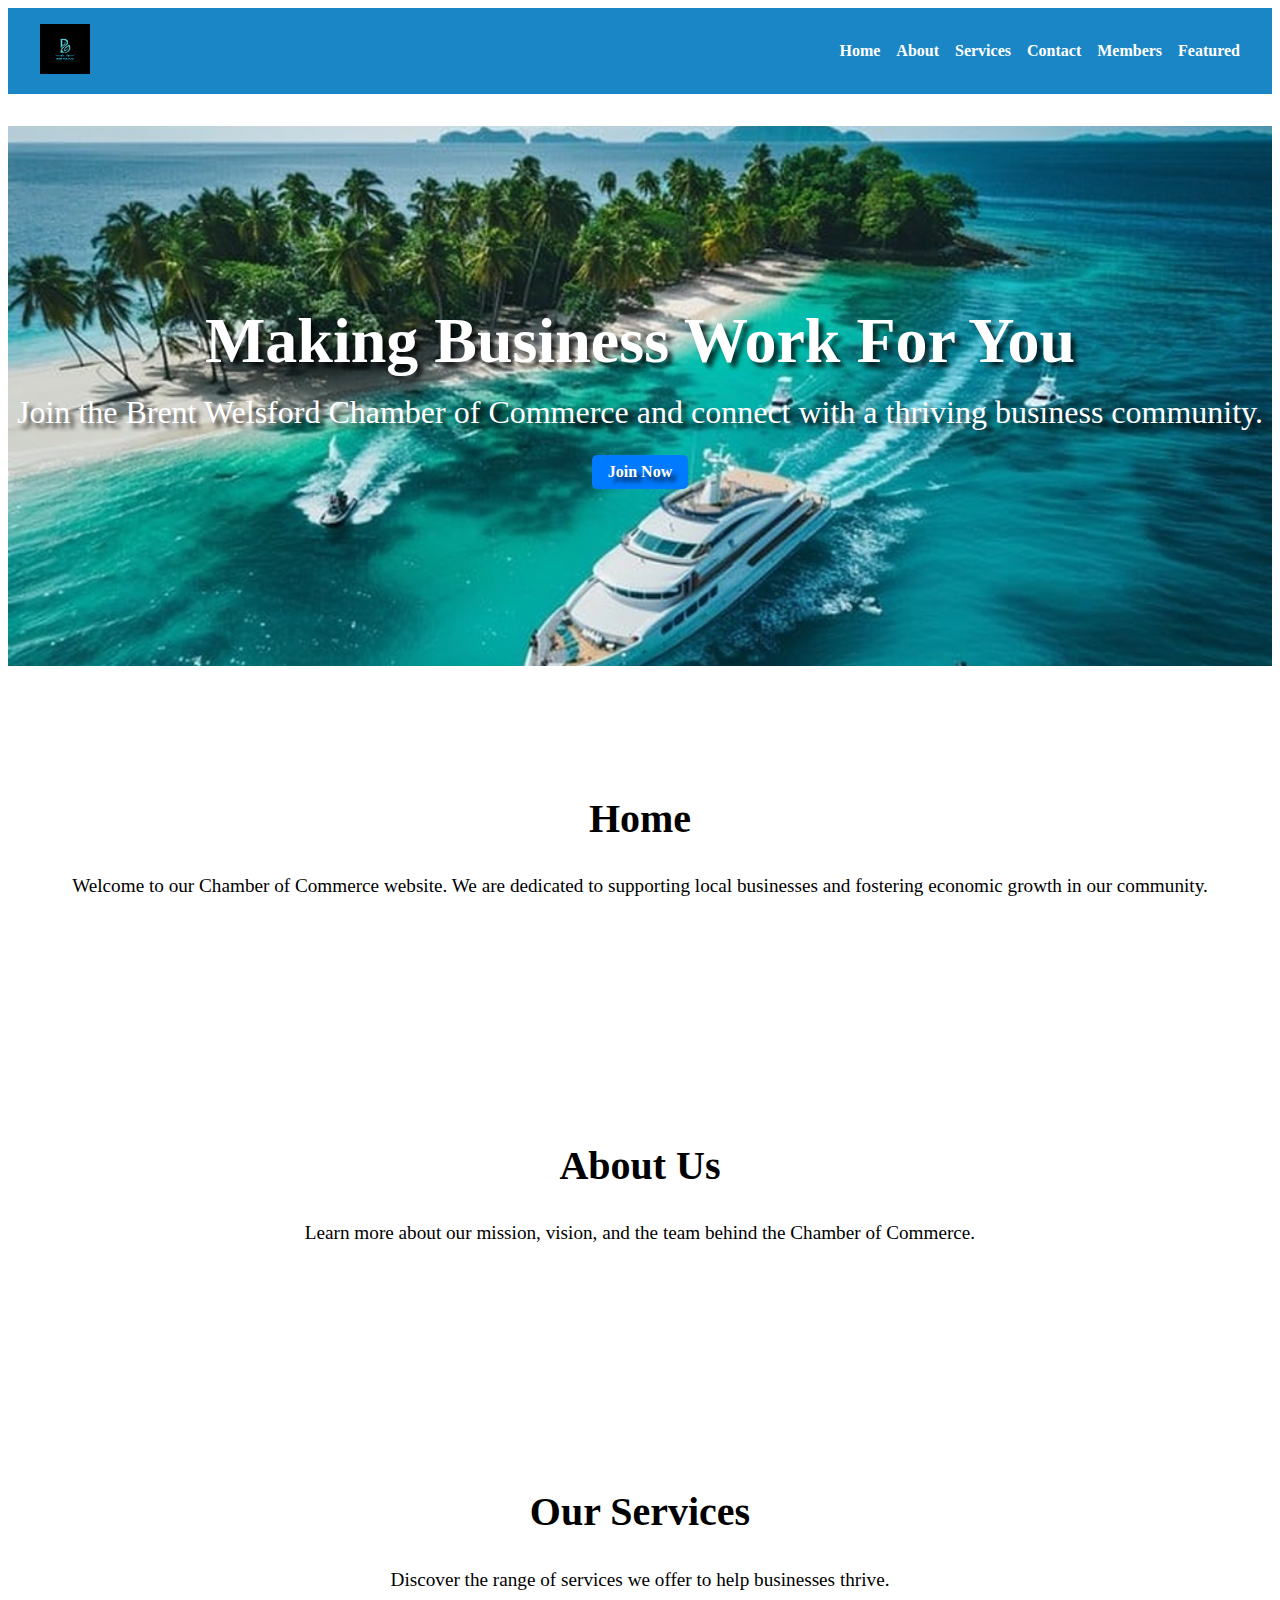
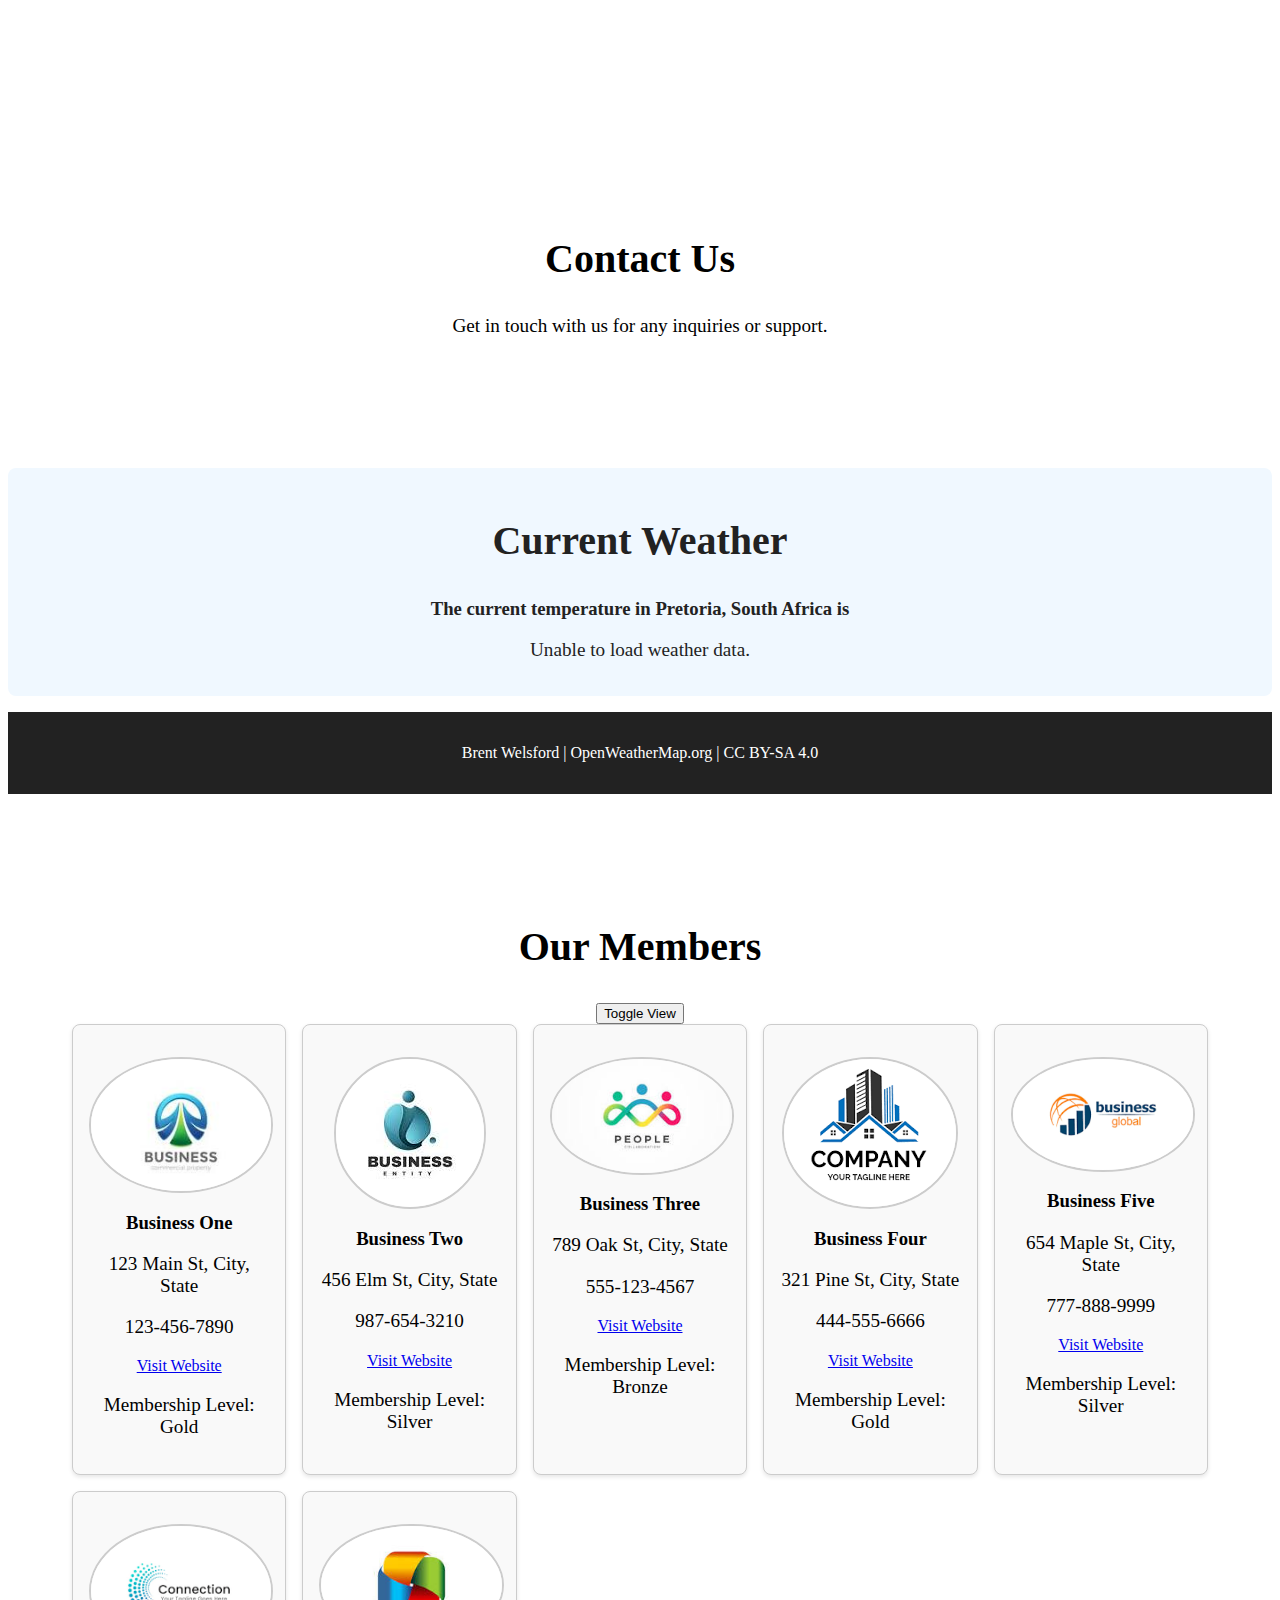
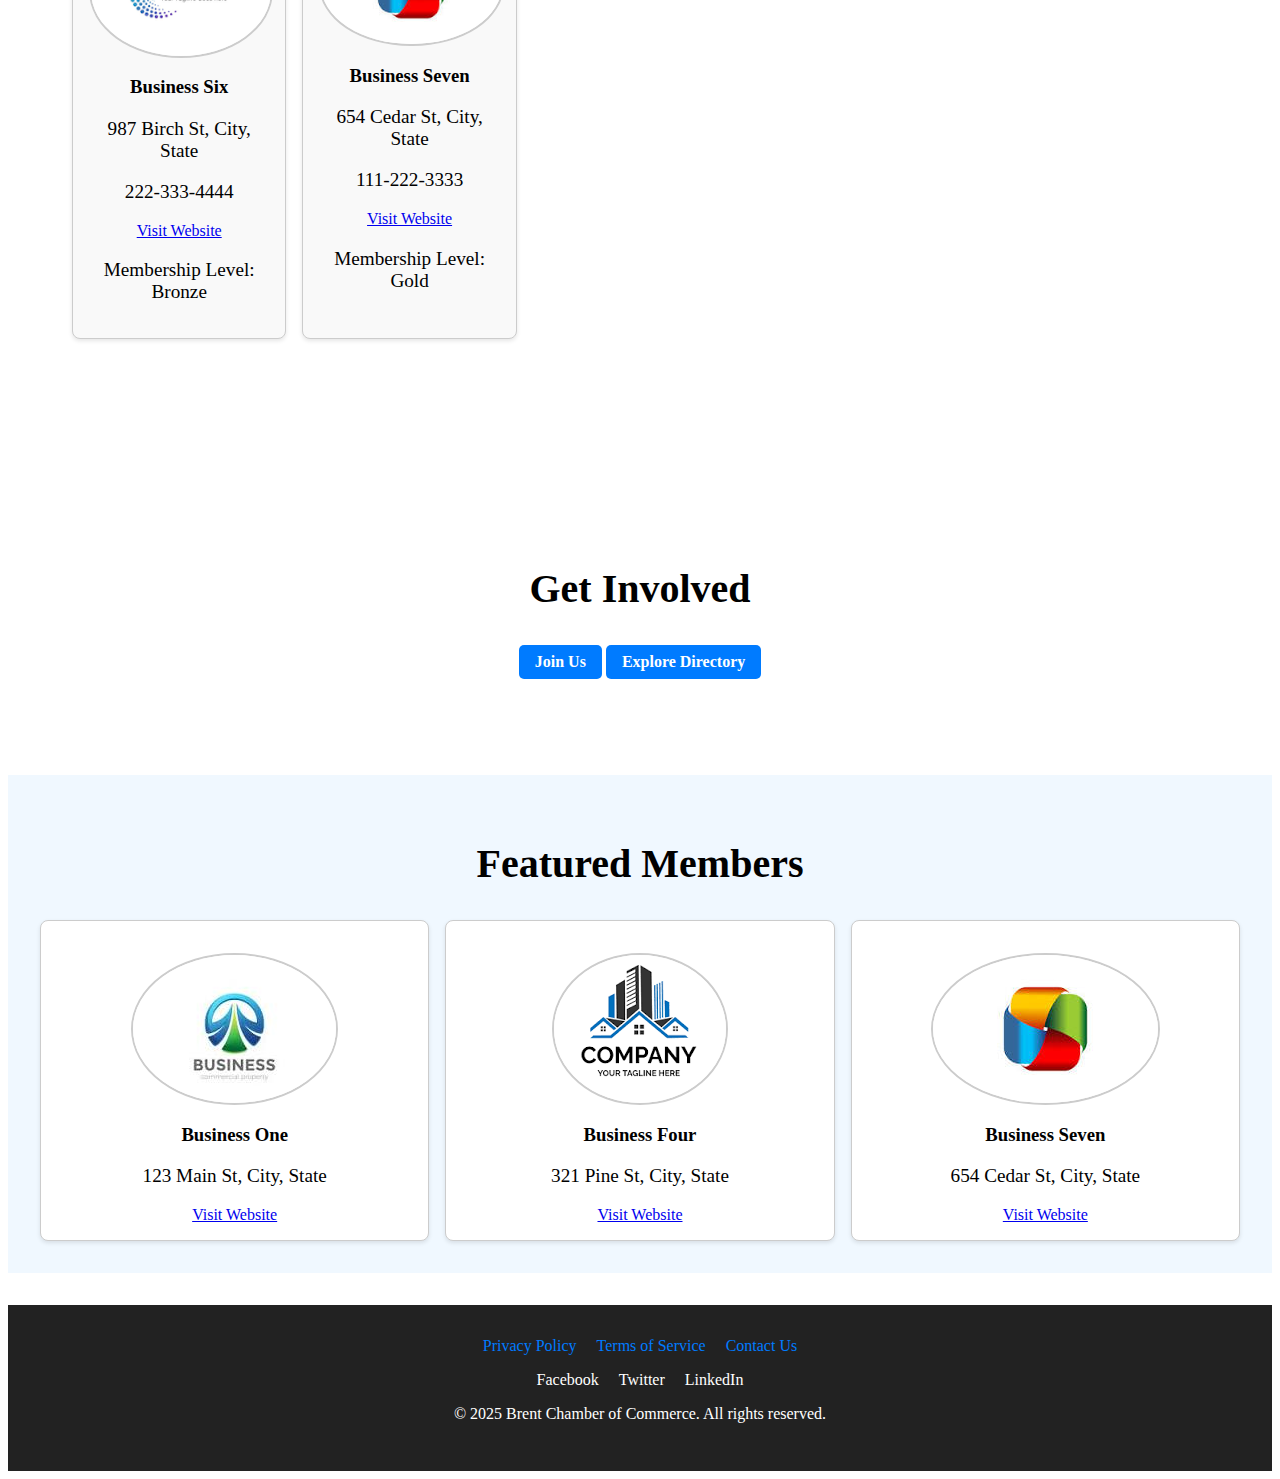
<file: chamber/index.html>
<!DOCTYPE html>
<html lang="en">
<head>
    <meta charset="UTF-8">
    <meta name="viewport" content="width=device-width, initial-scale=1.0">
    <title>Chamber of Commerce Directory</title>
    <meta name="description" content="Explore the Chamber of Commerce directory to discover local businesses and services in your community.">
    <meta name="author" content="Brent Welsford">
    <link rel="apple-touch-icon" sizes="180x180" href="apple-touch-icon.png">
    <link rel="icon" type="image/png" sizes="32x32" href="favicon-32x32.png">
    <link rel="icon" type="image/png" sizes="16x16" href="favicon-16x16.png">
    <link rel="manifest" href="site.webmanifest">
    <meta property="og:title" content="Chamber of Commerce Directory">
    <meta property="og:type" content="website">
    <meta property="og:image" content="images/profile.jpg">
    <meta property="og:url" content="https://brewe05.github.io/wdd231/chamber/index.html">
    <link rel="stylesheet" href="styles.css">
    <script src="scripts/weather.js" defer></script>
    <script src="scripts_chamber.js" defer></script>
</head>
<body>
    <header>
        <div class="logo">
            <img src="images/logo_comm.png" alt="Brent Chamber of Commerce Logo">
        </div>
        <nav aria-label="Main navigation">
            <ul>
                <li><a href="index.html">Home</a></li>
                <li><a href="directory.html">About</a></li>
                <li><a href="#services">Services</a></li>
                <li><a href="#contact">Contact</a></li>
                <li><a href="#members-section">Members</a></li>
                <li><a href="#featured-members">Featured</a></li>
            </ul>
        </nav>
    </header>

    <main>
        <section id="hero">
            <img src="images/hero_com_1000px.jpg" alt="Chamber of Commerce Hero Image" class="hero-image">
            <h2>Making Business Work For You</h2>
            <p>Join the Brent Welsford Chamber of Commerce and connect with a thriving business community.</p>
            <a href="join.html" class="cta-button" onclick="fadeToJoinPage();">Join Now</a>
        </section>

        <section id="home">
            <h2>Home</h2>
            <p>Welcome to our Chamber of Commerce website. We are dedicated to supporting local businesses and fostering economic growth in our community.</p>
        </section>

        <section id="about">
            <h2>About Us</h2>
            <p>Learn more about our mission, vision, and the team behind the Chamber of Commerce.</p>
        </section>

        <section id="services">
            <h2>Our Services</h2>
            <p>Discover the range of services we offer to help businesses thrive.</p>
        </section>

        <section id="contact">
            <h2>Contact Us</h2>
            <p>Get in touch with us for any inquiries or support.</p>
        </section>

        <section id="weather">
            <h2>Current Weather</h2>
            <h3>The current temperature in Pretoria, South Africa is </h3>
            <div id="weather-container">
                <p>The current temperature is <span id="current-temp"></span></p>
            </div>
            <div id="forecast-container" class="forecast">
                <!-- 3-day forecast will be dynamically inserted here -->
            </div>
        </section>
        <footer>
            Brent Welsford | OpenWeatherMap.org | CC BY-SA 4.0
        </footer>

        <section id="members-section" aria-labelledby="members-heading">
            <h2 id="members-heading">Our Members</h2>
            <button id="toggle-view" aria-controls="members">Toggle View</button>
            <div id="members" class="grid-view">
                <!-- Member data will be dynamically inserted here -->
            </div>
        </section>

        <section id="cta">
            <h2>Get Involved</h2>
            <a href="join.html" class="cta-button" onclick="fadeToJoinPage();">Join Us</a>
            <a href="directory.html" class="cta-button">Explore Directory</a>
        </section>

        <section id="featured-members">
            <h2>Featured Members</h2>
            <div id="featured-members-container">
                <!-- Featured members will be dynamically inserted here -->
            </div>
        </section>
    </main>

    <footer>
        <div class="footer-links">
            <a href="#privacy">Privacy Policy</a>
            <a href="#terms">Terms of Service</a>
            <a href="#contact">Contact Us</a>
        </div>
        <div class="social-media">
            <a href="https://facebook.com" target="_blank">Facebook</a>
            <a href="https://twitter.com" target="_blank">Twitter</a>
            <a href="https://linkedin.com" target="_blank">LinkedIn</a>
        </div>
        <p>&copy; 2025 Brent Chamber of Commerce. All rights reserved.</p>
    </footer>

    <script>
        function fadeToJoinPage() {
            document.body.classList.add('fade');
            setTimeout(() => {
                window.location.href = 'join.html';
            }, 1000); // Adjust timeout to match CSS animation duration
        }
    </script>
</body>
</html>
</file>
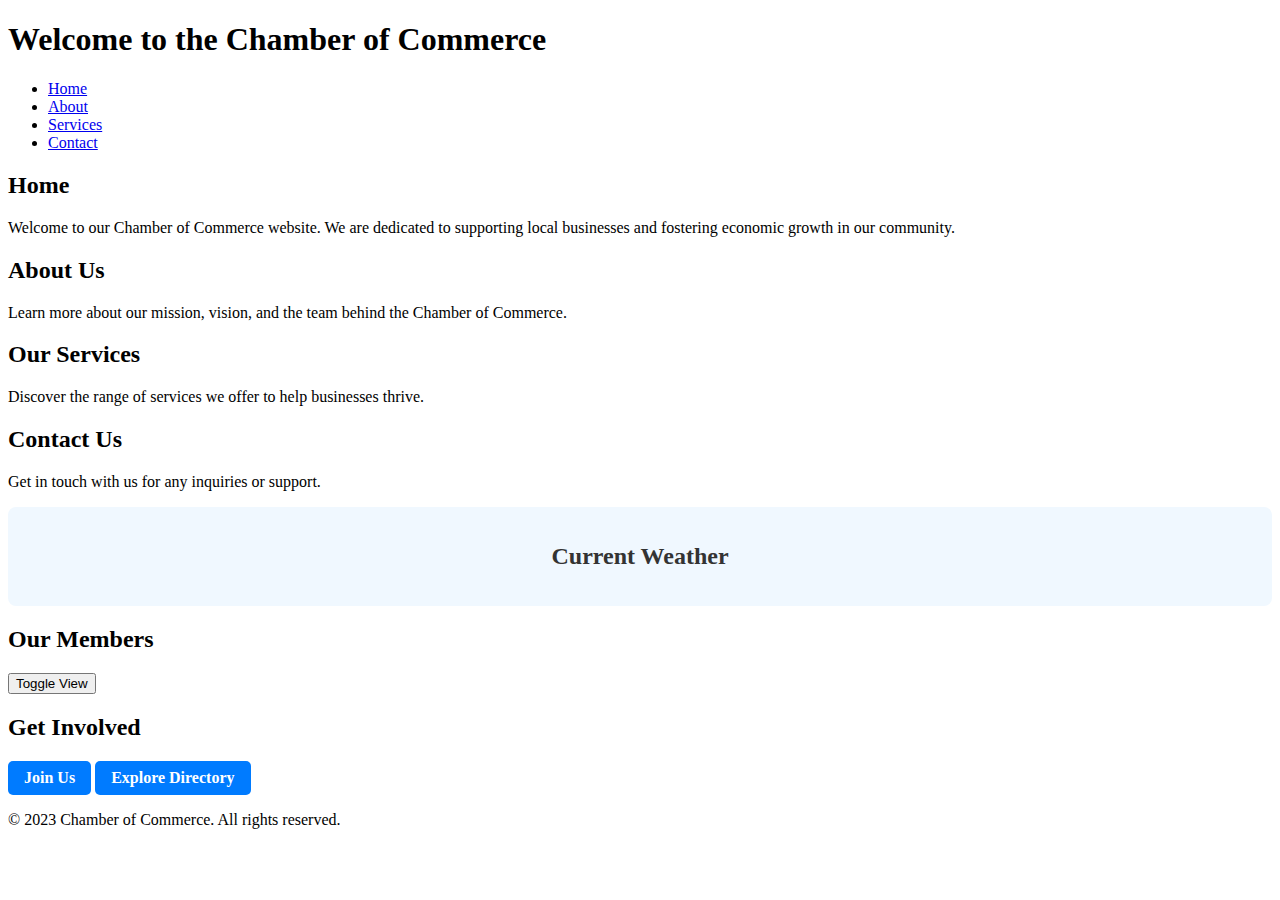
<file: home.html>
<!DOCTYPE html>
<html lang="en">
<head>
    <meta charset="UTF-8">
    <meta name="viewport" content="width=device-width, initial-scale=1.0">
    <title>Chamber of Commerce</title>
    <link rel="stylesheet" href="styles_chamber.css">
</head>
<body>
    <header>
        <h1>Welcome to the Chamber of Commerce</h1>
        <nav aria-label="Main navigation">
            <ul>
                <li><a href="#home">Home</a></li>
                <li><a href="#about">About</a></li>
                <li><a href="#services">Services</a></li>
                <li><a href="#contact">Contact</a></li>
            </ul>
        </nav>
    </header>

    <main>
        <section id="home">
            <h2>Home</h2>
            <p>Welcome to our Chamber of Commerce website. We are dedicated to supporting local businesses and fostering economic growth in our community.</p>
        </section>

        <section id="about">
            <h2>About Us</h2>
            <p>Learn more about our mission, vision, and the team behind the Chamber of Commerce.</p>
        </section>

        <section id="services">
            <h2>Our Services</h2>
            <p>Discover the range of services we offer to help businesses thrive.</p>
        </section>

        <section id="contact">
            <h2>Contact Us</h2>
            <p>Get in touch with us for any inquiries or support.</p>
        </section>

        <section id="weather">
            <h2>Current Weather</h2>
            <!-- Weather data will be dynamically inserted here -->
        </section>

        <section id="members-section" aria-labelledby="members-heading">
            <h2 id="members-heading">Our Members</h2>
            <button id="toggle-view" aria-controls="members">Toggle View</button>
            <div id="members" class="grid-view">
                <!-- Member data will be dynamically inserted here -->
            </div>
        </section>

        <section id="cta">
            <h2>Get Involved</h2>
            <a href="#join" class="cta-button">Join Us</a>
            <a href="#directory" class="cta-button">Explore Directory</a>
        </section>
    </main>

    <footer>
        <p>&copy; 2023 Chamber of Commerce. All rights reserved.</p>
    </footer>
</body>
</html>
</file>
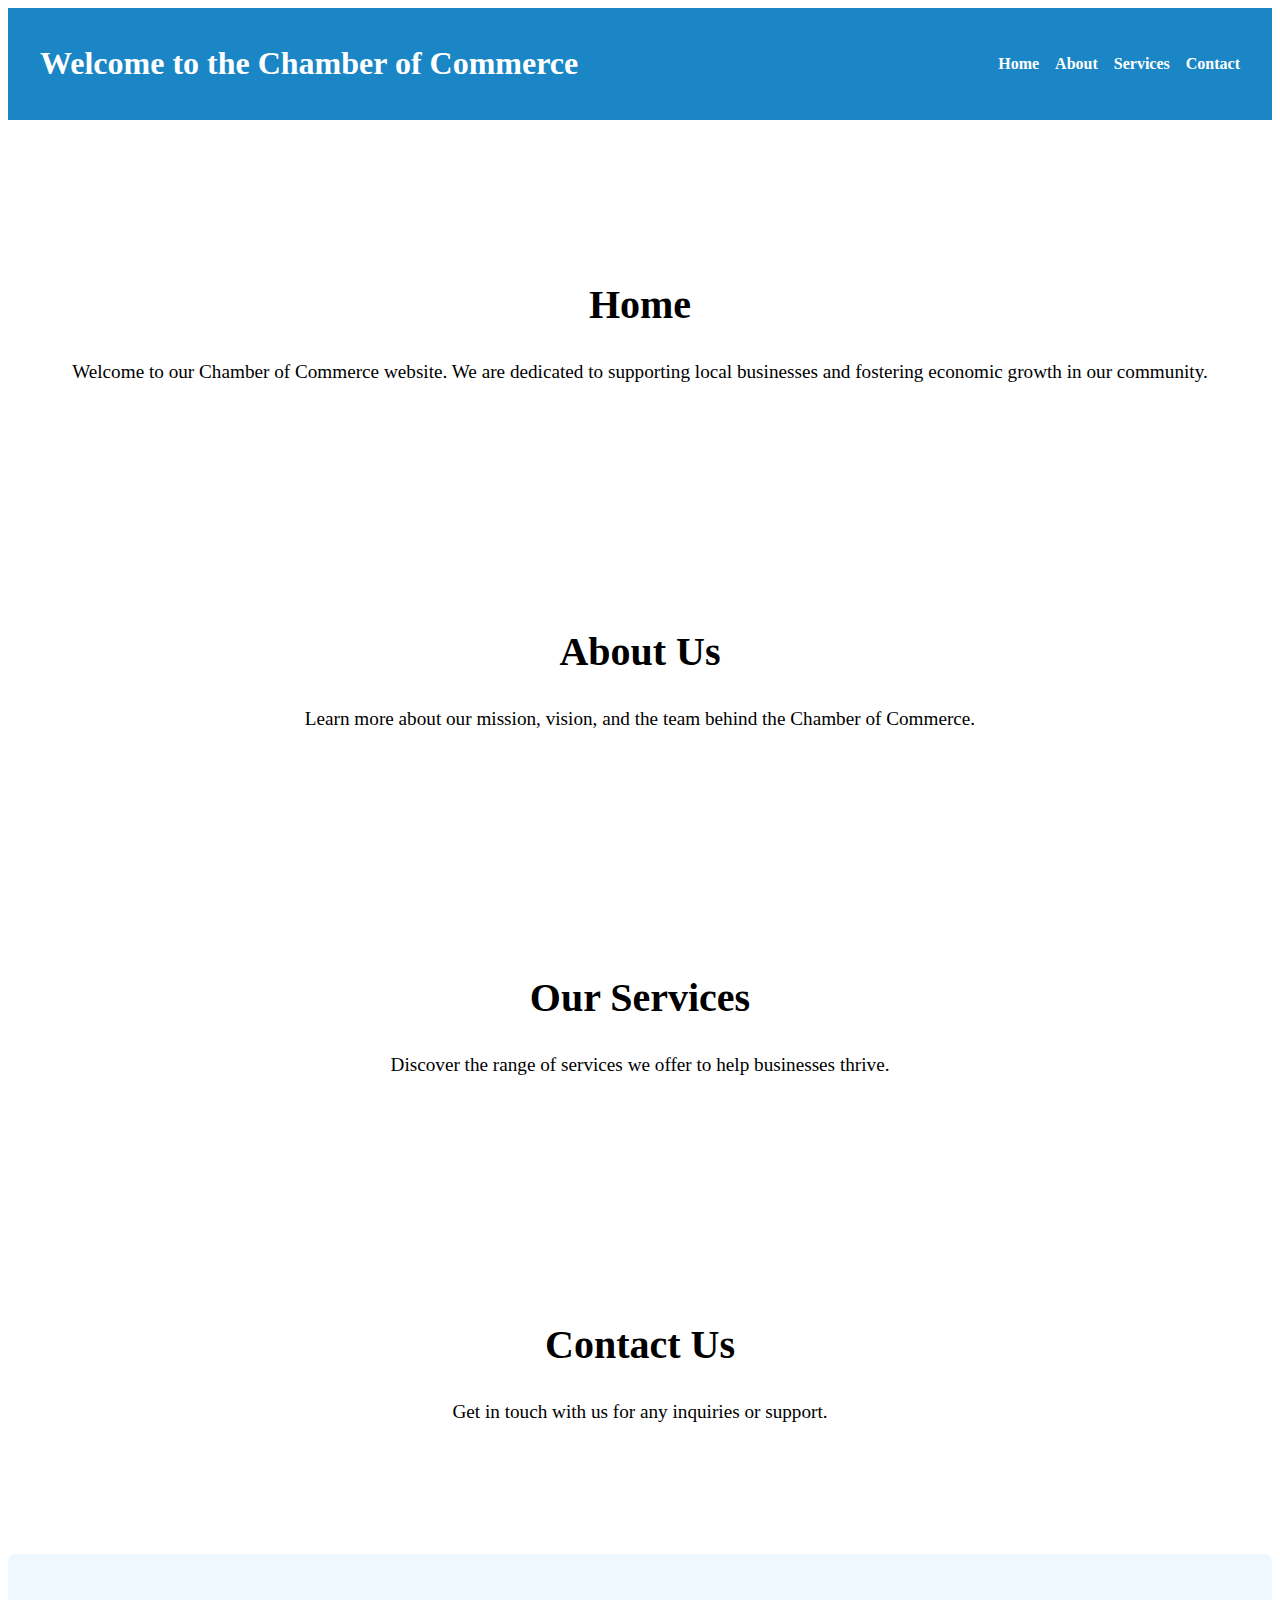
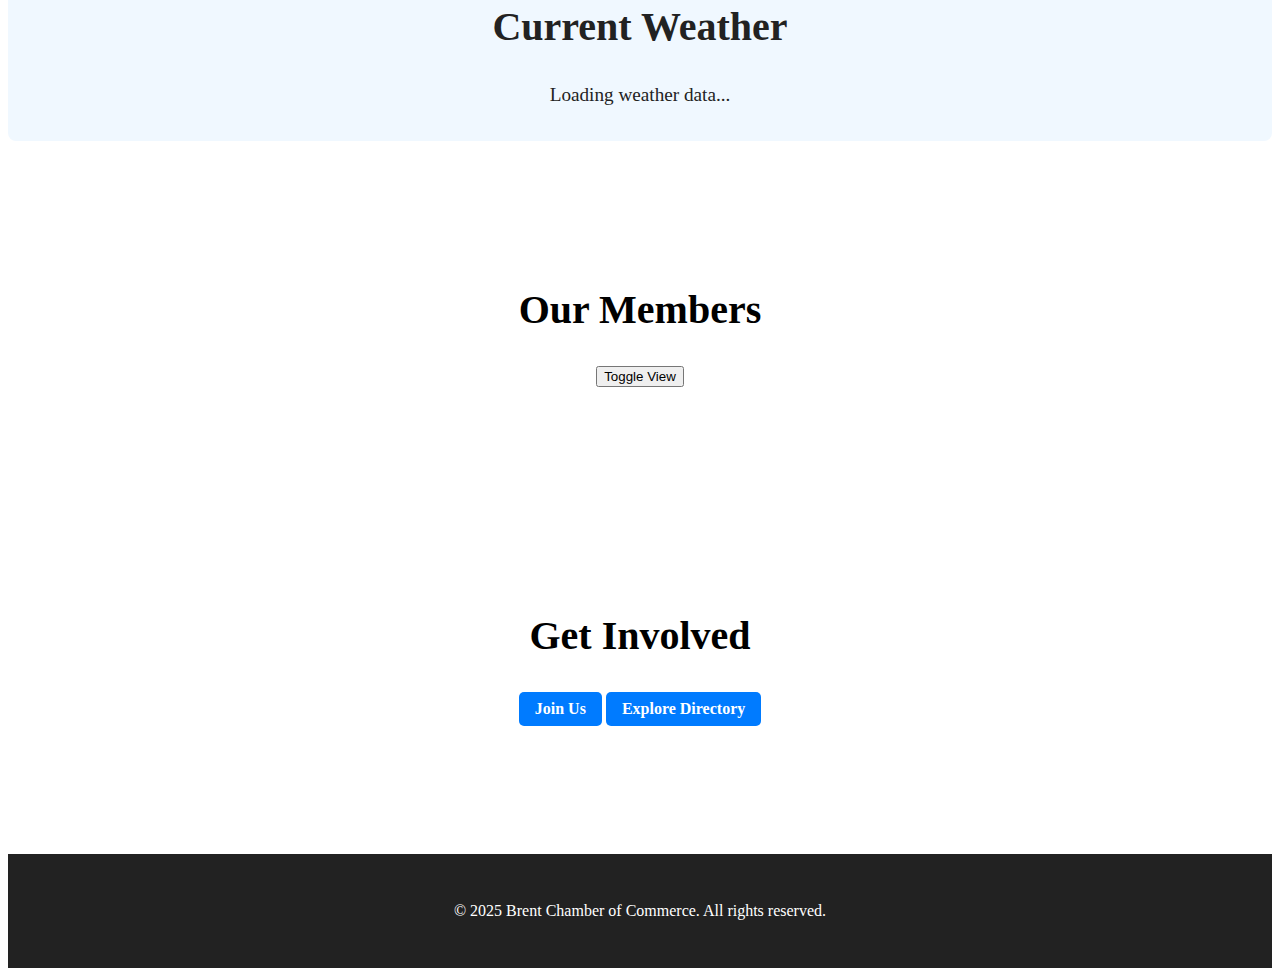
<file: chamber/directory.html>
<!DOCTYPE html>
<html lang="en">
<head>
    <meta charset="UTF-8">
    <meta name="viewport" content="width=device-width, initial-scale=1.0">
    <title>Chamber of Commerce Directory</title>
    <meta name="description" content="Explore the Chamber of Commerce directory to discover local businesses and services in your community.">
    <meta name="author" content="Brent Welsford">
    <link rel="apple-touch-icon" sizes="180x180" href="apple-touch-icon.png">
    <link rel="icon" type="image/png" sizes="32x32" href="favicon-32x32.png">
    <link rel="icon" type="image/png" sizes="16x16" href="favicon-16x16.png">
    <link rel="manifest" href="site.webmanifest">
    <meta property="og:title" content="Chamber of Commerce Directory">
    <meta property="og:type" content="website">
    <meta property="og:image" content="images/profile.jpg">
    <meta property="og:url" content="https://brewe05.github.io/wdd231/">
    <link rel="stylesheet" href="styles.css">
</head>
<body>
    <header>
        <h1>Welcome to the Chamber of Commerce</h1>
        <nav aria-label="Main navigation">
            <ul>
                <li><a href="index.html">Home</a></li>
                <li><a href="directory.html">About</a></li>
                <li><a href="#services">Services</a></li>
                <li><a href="#contact">Contact</a></li>
            </ul>
        </nav>
    </header>

    <main>
        <section id="home">
            <h2>Home</h2>
            <p>Welcome to our Chamber of Commerce website. We are dedicated to supporting local businesses and fostering economic growth in our community.</p>
        </section>

        <section id="about">
            <h2>About Us</h2>
            <p>Learn more about our mission, vision, and the team behind the Chamber of Commerce.</p>
        </section>

        <section id="services">
            <h2>Our Services</h2>
            <p>Discover the range of services we offer to help businesses thrive.</p>
        </section>

        <section id="contact">
            <h2>Contact Us</h2>
            <p>Get in touch with us for any inquiries or support.</p>
        </section>

        <section id="weather">
            <h2>Current Weather</h2>
            <p>Loading weather data...</p> <!-- Fallback message -->
        </section>

        <section id="members-section" aria-labelledby="members-heading">
            <h2 id="members-heading">Our Members</h2>
            <button id="toggle-view" aria-controls="members">Toggle View</button>
            <div id="members" class="grid-view">
                <!-- Member data will be dynamically inserted here -->
            </div>
        </section>

        <section id="cta">
            <h2>Get Involved</h2>
            <a href="join.html" class="cta-button">Join Us</a>
            <a href="directory.html" class="cta-button">Explore Directory</a>
        </section>
    </main>

    <footer>
        <p>&copy; 2025 Brent Chamber of Commerce. All rights reserved.</p>
    </footer>
</body>
</html>
</file>
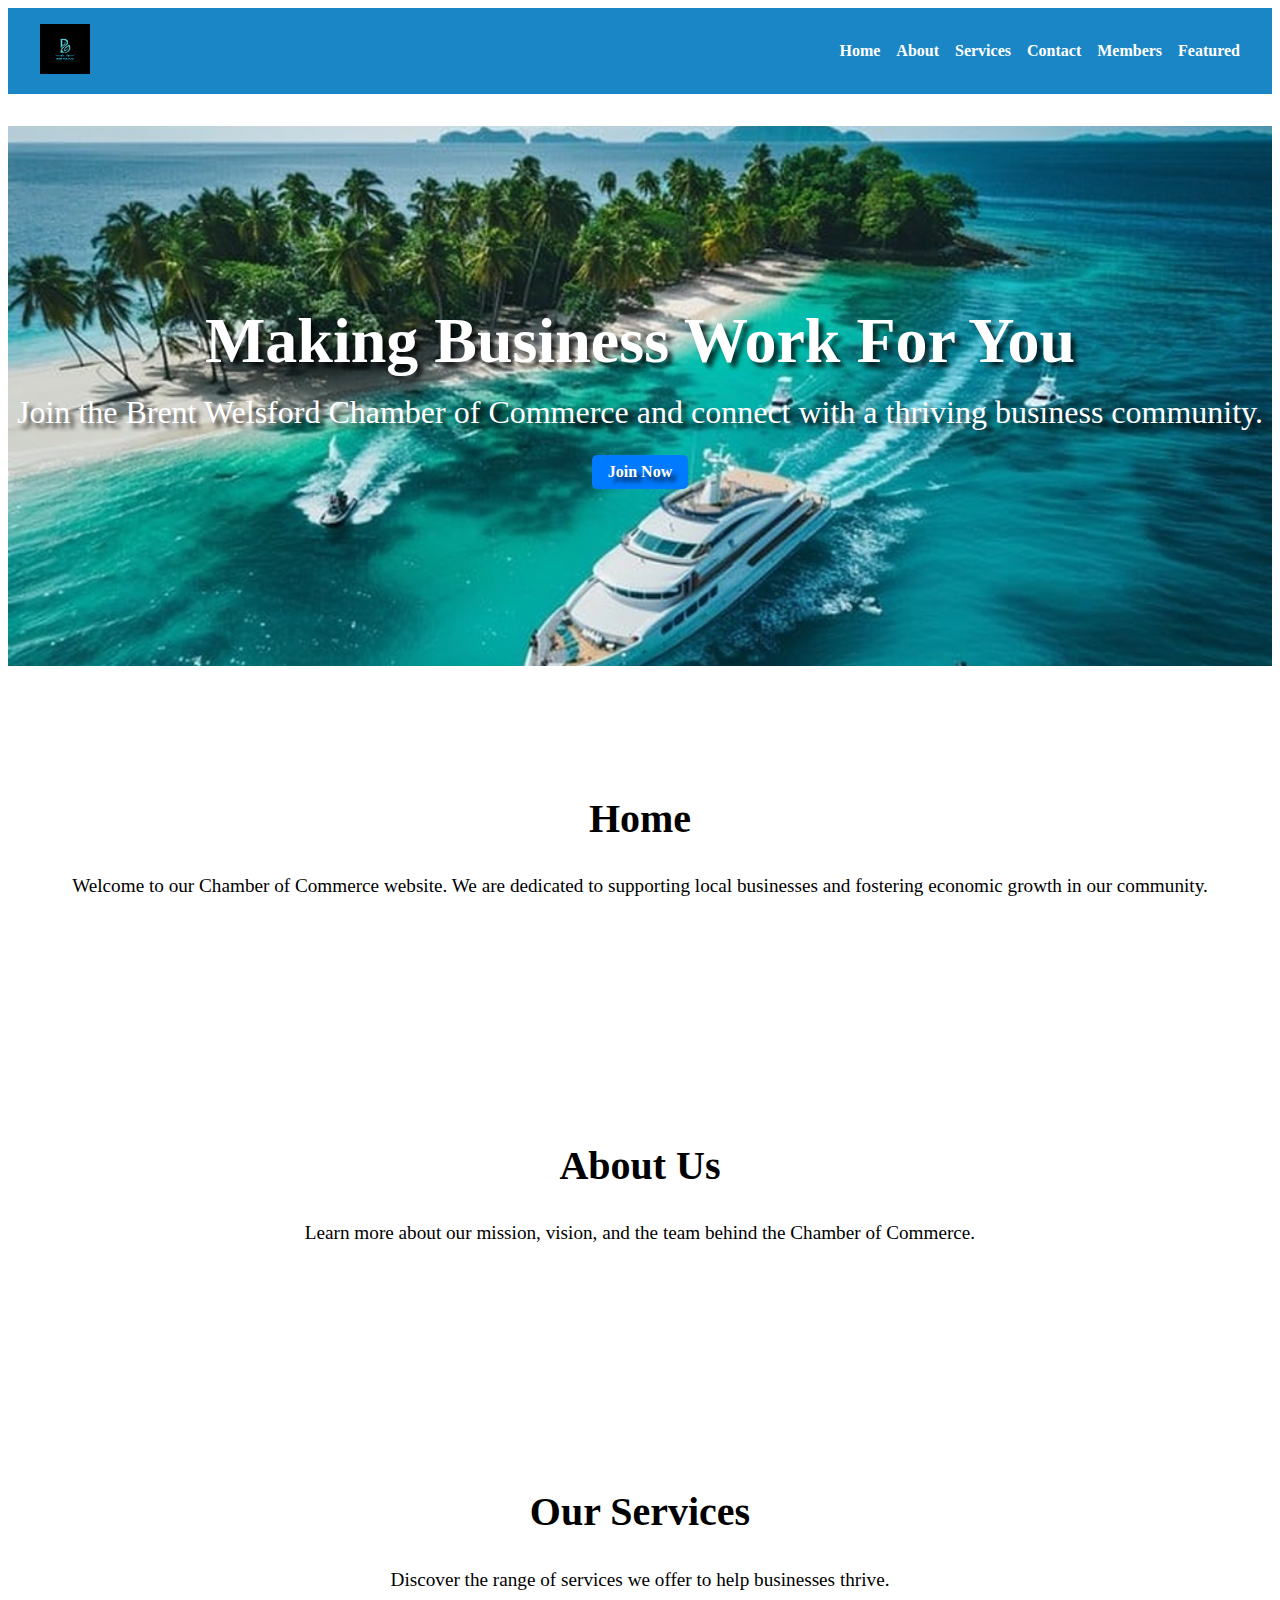
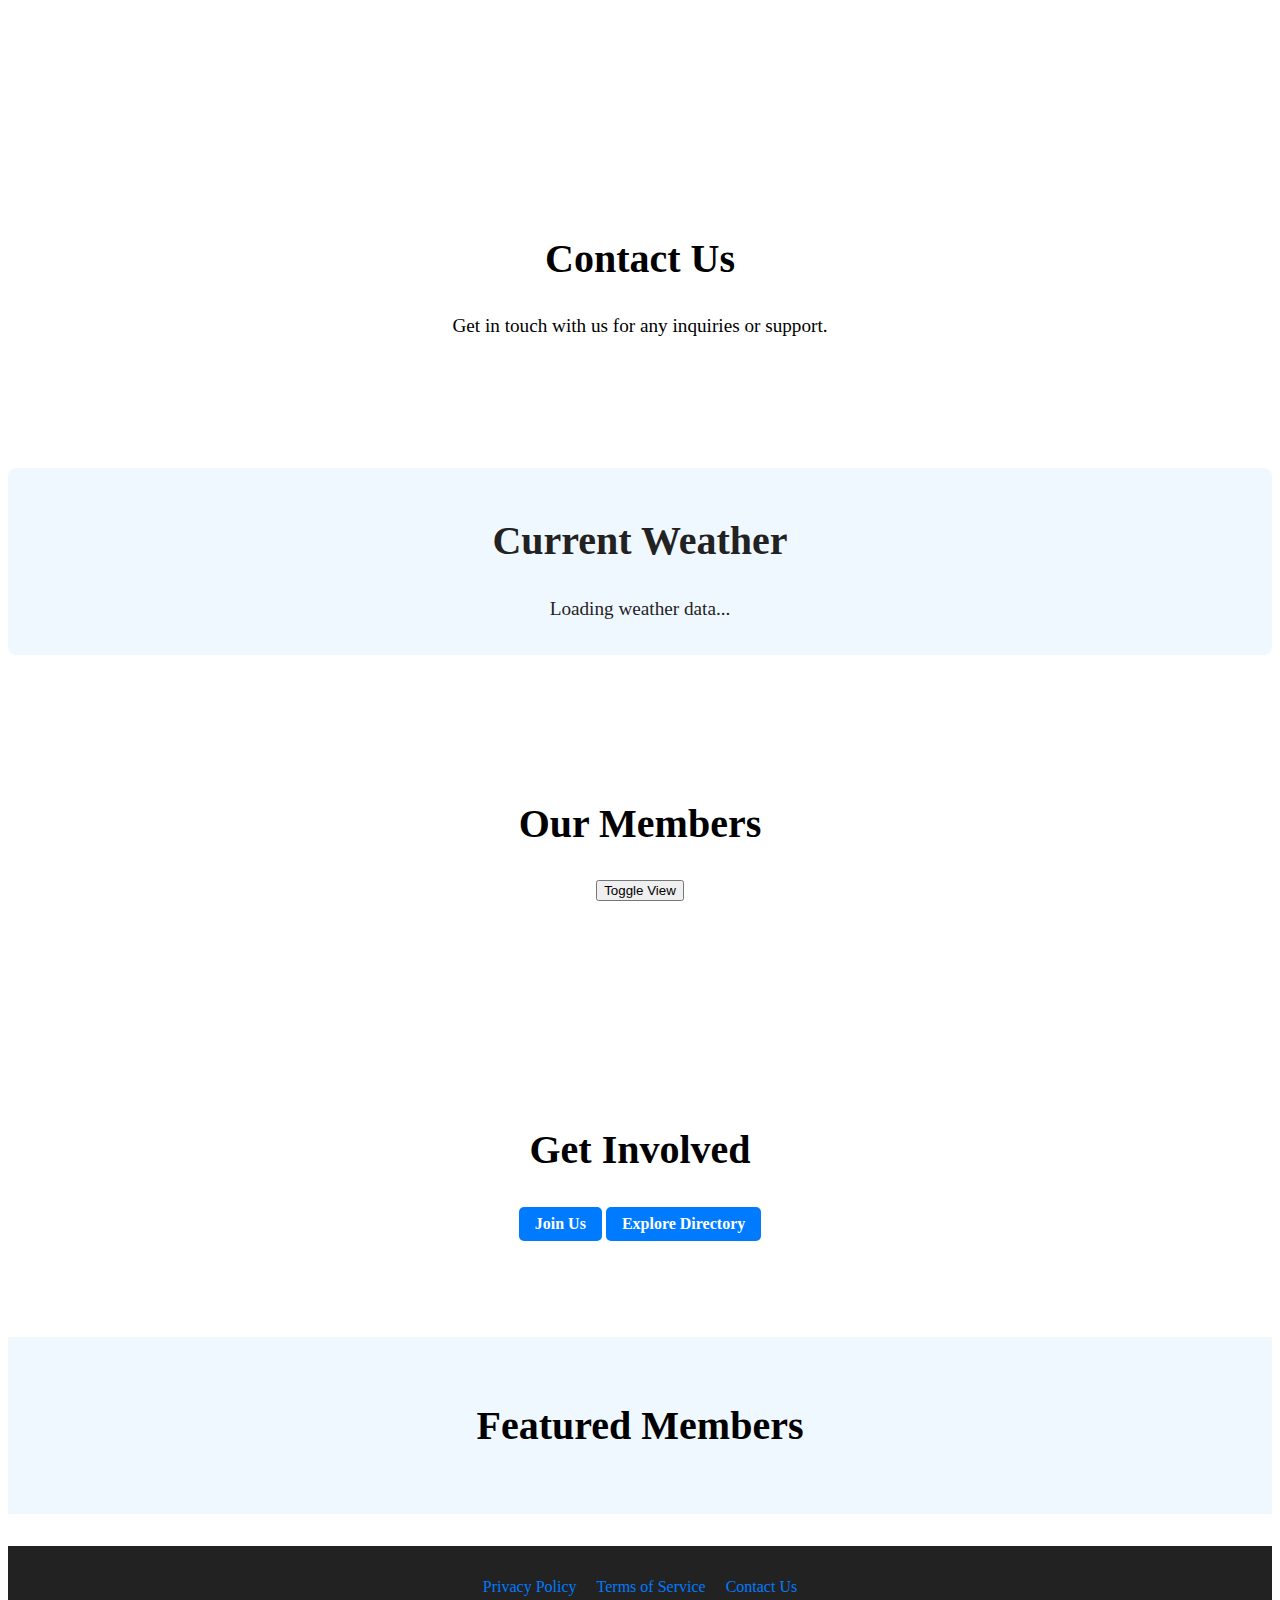
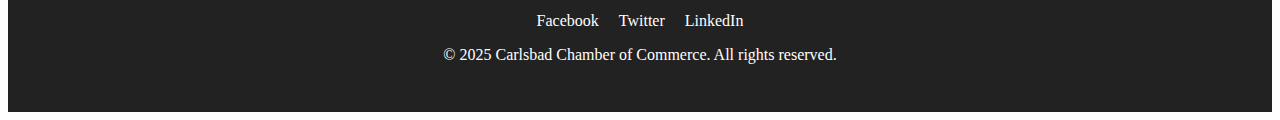
<file: chamber/index_c.html>
<!DOCTYPE html>
<html lang="en">
<head>
    <meta charset="UTF-8">
    <meta name="viewport" content="width=device-width, initial-scale=1.0">
    <title>Chamber of Commerce Directory</title>
    <meta name="description" content="Explore the Chamber of Commerce directory to discover local businesses and services in your community.">
    <meta name="author" content="Brent Welsford">
    <link rel="apple-touch-icon" sizes="180x180" href="apple-touch-icon.png">
    <link rel="icon" type="image/png" sizes="32x32" href="favicon-32x32.png">
    <link rel="icon" type="image/png" sizes="16x16" href="favicon-16x16.png">
    <link rel="manifest" href="site.webmanifest">
    <meta property="og:title" content="Chamber of Commerce Directory">
    <meta property="og:type" content="website">
    <meta property="og:image" content="images/profile.jpg">
    <meta property="og:url" content="https://brewe05.github.io/wdd231/">
    <link rel="stylesheet" href="styles_chamber.css">
</head>
<body>
    <header>
        <div class="logo">
            <img src="images/logo_comm.png" alt="Brent Chamber of Commerce Logo">
        </div>
        <nav aria-label="Main navigation">
            <ul>
                <li><a href="#home">Home</a></li>
                <li><a href="#about">About</a></li>
                <li><a href="#services">Services</a></li>
                <li><a href="#contact">Contact</a></li>
                <li><a href="#members-section">Members</a></li>
                <li><a href="#featured-members">Featured</a></li>
            </ul>
        </nav>
    </header>

    <main>
        <section id="hero">
            <img src="images/hero_com_1000px.jpg" alt="Chamber of Commerce Hero Image" class="hero-image">
            <h2>Making Business Work For You</h2>
            <p>Join the Brent Welsford Chamber of Commerce and connect with a thriving business community.</p>
            <a href="#join" class="cta-button">Join Now</a>
        </section>

        <section id="home">
            <h2>Home</h2>
            <p>Welcome to our Chamber of Commerce website. We are dedicated to supporting local businesses and fostering economic growth in our community.</p>
        </section>

        <section id="about">
            <h2>About Us</h2>
            <p>Learn more about our mission, vision, and the team behind the Chamber of Commerce.</p>
        </section>

        <section id="services">
            <h2>Our Services</h2>
            <p>Discover the range of services we offer to help businesses thrive.</p>
        </section>

        <section id="contact">
            <h2>Contact Us</h2>
            <p>Get in touch with us for any inquiries or support.</p>
        </section>

        <section id="weather">
            <h2>Current Weather</h2>
            <div id="weather-container">
                <p>Loading weather data...</p> <!-- Fallback message -->
            </div>
        </section>

        <section id="members-section" aria-labelledby="members-heading">
            <h2 id="members-heading">Our Members</h2>
            <button id="toggle-view" aria-controls="members">Toggle View</button>
            <div id="members" class="grid-view">
                <!-- Member data will be dynamically inserted here -->
            </div>
        </section>

        <section id="cta">
            <h2>Get Involved</h2>
            <a href="#join" class="cta-button">Join Us</a>
            <a href="#directory" class="cta-button">Explore Directory</a>
        </section>

        <section id="featured-members">
            <h2>Featured Members</h2>
            <div id="featured-members-container">
                <!-- Featured members will be dynamically inserted here -->
            </div>
        </section>
    </main>

    <footer>
        <div class="footer-links">
            <a href="#privacy">Privacy Policy</a>
            <a href="#terms">Terms of Service</a>
            <a href="#contact">Contact Us</a>
        </div>
        <div class="social-media">
            <a href="https://facebook.com" target="_blank">Facebook</a>
            <a href="https://twitter.com" target="_blank">Twitter</a>
            <a href="https://linkedin.com" target="_blank">LinkedIn</a>
        </div>
        <p>&copy; 2025 Carlsbad Chamber of Commerce. All rights reserved.</p>
    </footer>
</body>
</html>
</file>
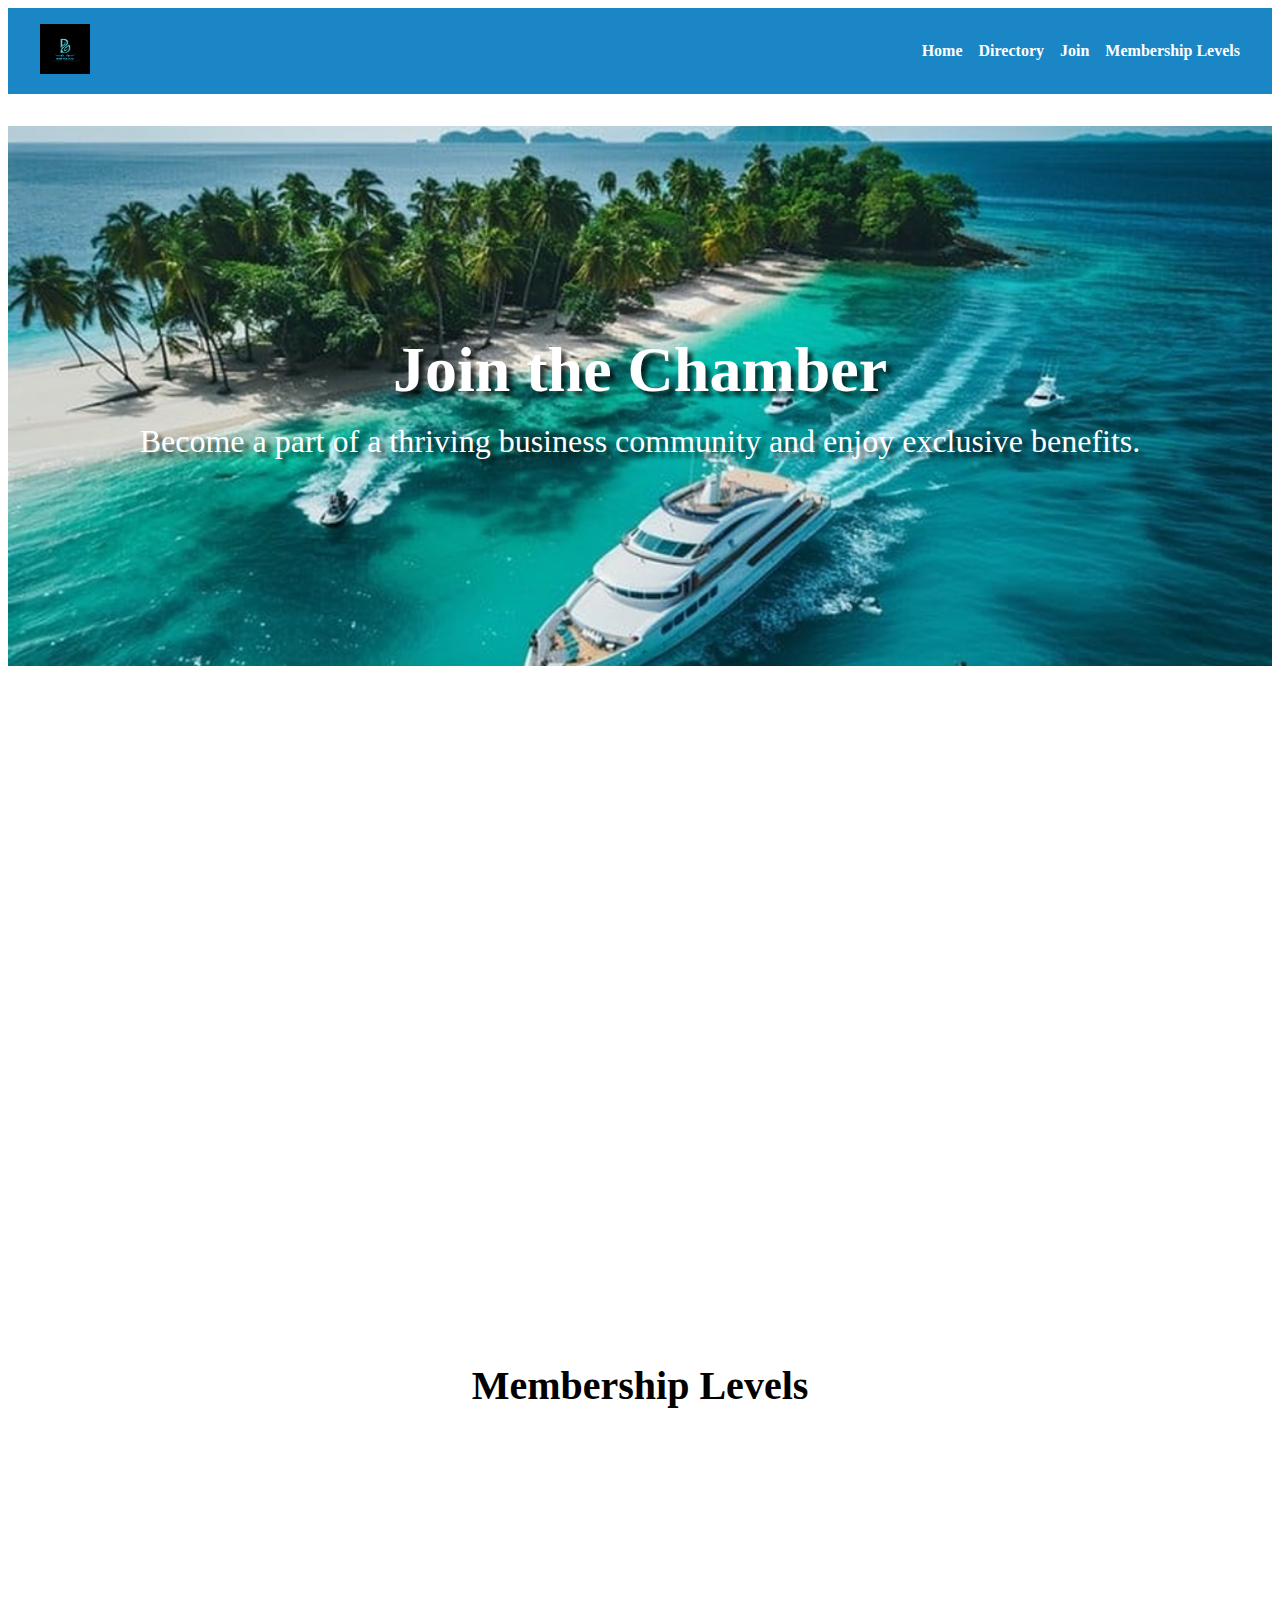
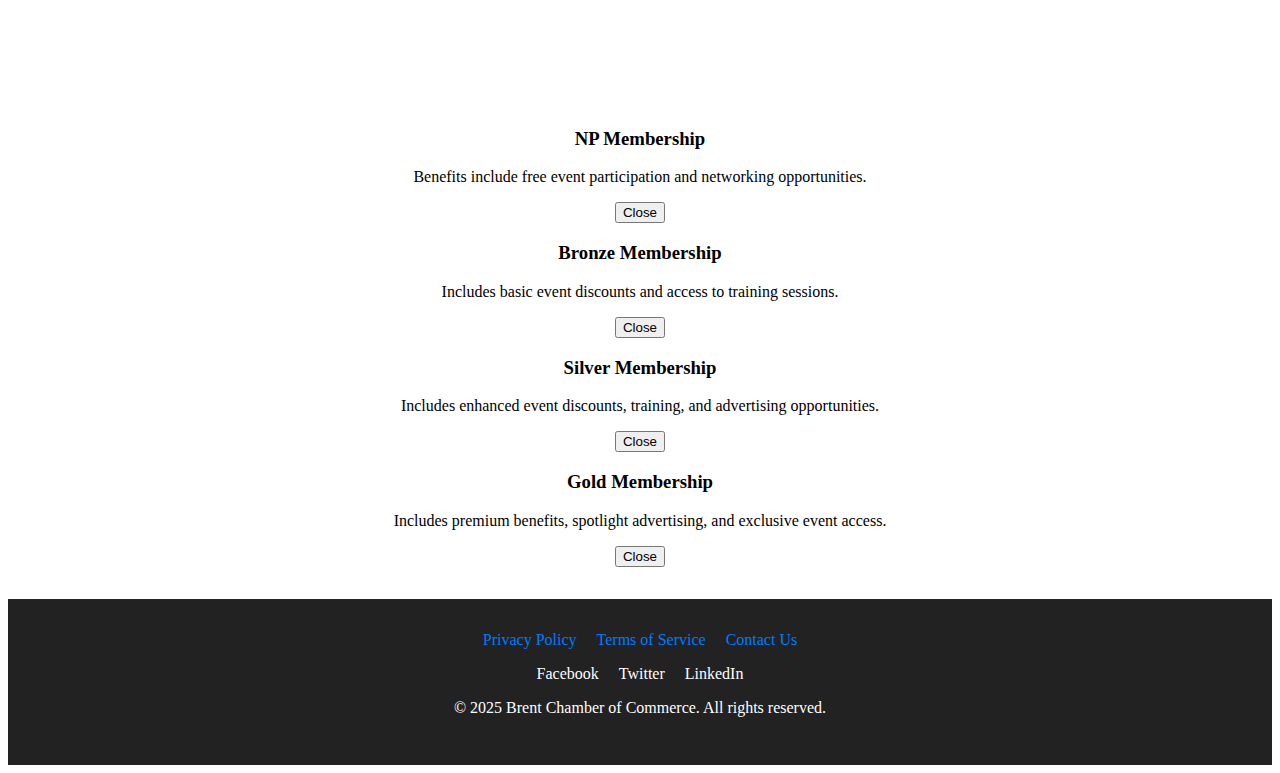
<file: chamber/join.html>
<!DOCTYPE html>
<html lang="en">
<head>
    <meta charset="UTF-8">
    <meta name="viewport" content="width=device-width, initial-scale=1.0">
    <title>Join the Chamber</title>
    <meta name="description" content="Join the Chamber of Commerce and connect with a thriving business community.">
    <meta name="author" content="Brent Welsford">
    <link rel="apple-touch-icon" sizes="180x180" href="apple-touch-icon.png">
    <link rel="icon" href="favicon-32x32.png" type="image/png" sizes="32x32">
    <link rel="icon" href="favicon-32x32.png" type="image/png" sizes="16x16">
    <link rel="manifest" href="site.webmanifest">
    <meta property="og:title" content="Join the Chamber">
    <meta property="og:type" content="website">
    <meta property="og:image" content="images/profile.jpg">
    <meta property="og:url" content="https://brewe05.github.io/wdd231/chamber/join.html">
    <link rel="stylesheet" href="styles.css">
    <script src="scripts/join.js" defer></script>
</head>
<body>
    <header>
        <div class="logo">
            <img src="images/logo_comm.png" alt="Brent Chamber of Commerce Logo">
        </div>
        <nav aria-label="Main navigation">
            <ul>
                <li><a href="index.html">Home</a></li>
                <li><a href="directory.html">Directory</a></li>
                <li><a href="join.html">Join</a></li>
                <li><a href="#membership-cards">Membership Levels</a></li>
            </ul>
        </nav>
    </header>

    <main>
        <section id="hero">
            <img src="images/hero_com_1000px.jpg" alt="Chamber of Commerce Hero Image" class="hero-image">
            <h2>Join the Chamber</h2>
            <p>Become a part of a thriving business community and enjoy exclusive benefits.</p>
        </section>

        <section id="join-form">
            <h2>Join the Chamber</h2>
            <p>Fill out the form below to become a member of the Chamber of Commerce.</p>
            <form method="get" action="thankyou.html">
                <div class="form-group">
                    <label for="first-name">First Name:</label>
                    <input type="text" id="first-name" name="first-name" title="Enter your first name" autocomplete="given-name" required>
                </div>
                <div class="form-group">
                    <label for="last-name">Last Name:</label>
                    <input type="text" id="last-name" name="last-name" title="Enter your last name" autocomplete="family-name" required>
                </div>
                <div class="form-group">
                    <label for="organization-title">Organizational Title:</label>
                    <input type="text" id="organization-title" name="organization-title" title="Enter your organizational title" autocomplete="organization-title" pattern="[A-Za-z\s\-]{7,}" required>
                </div>
                <div class="form-group">
                    <label for="email">Email Address:</label>
                    <input type="email" id="email" name="email" title="Enter your email address" autocomplete="email" placeholder="example@domain.com" required>
                </div>
                <div class="form-group">
                    <label for="mobile-phone">Mobile Phone:</label>
                    <input type="tel" id="mobile-phone" name="mobile-phone" title="Enter your mobile phone number" autocomplete="tel" required>
                </div>
                <div class="form-group">
                    <label for="organization">Business/Organization Name:</label>
                    <input type="text" id="organization" name="organization" title="Enter your business or organization name" autocomplete="organization" required>
                </div>
                <div class="form-group">
                    <label for="membership-level">Membership Level:</label>
                    <select id="membership-level" name="membership-level" title="Select a membership level" required>
                        <option value="NP">NP Membership (Non-Profit)</option>
                        <option value="Bronze">Bronze Membership</option>
                        <option value="Silver">Silver Membership</option>
                        <option value="Gold">Gold Membership</option>
                    </select>
                </div>
                <div class="form-group">
                    <label for="business-description">Business Description:</label>
                    <textarea id="business-description" name="business-description" title="Describe your business or organization"></textarea>
                </div>
                <input type="hidden" name="timestamp" id="timestamp">
                <button type="submit" class="cta-button">Submit</button>
            </form>
        </section>

        <section id="membership-cards">
            <h2>Membership Levels</h2>
            <div class="card-container">
                <div class="card" id="np-card">
                    <h3>NP Membership</h3>
                    <p>No fee for non-profit organizations.</p>
                    <a href="#np-modal" class="modal-link">Learn More</a>
                </div>
                <div class="card" id="bronze-card">
                    <h3>Bronze Membership</h3>
                    <p>Basic membership benefits.</p>
                    <a href="#bronze-modal" class="modal-link">Learn More</a>
                </div>
                <div class="card" id="silver-card">
                    <h3>Silver Membership</h3>
                    <p>Enhanced benefits and discounts.</p>
                    <a href="#silver-modal" class="modal-link">Learn More</a>
                </div>
                <div class="card" id="gold-card">
                    <h3>Gold Membership</h3>
                    <p>Premium benefits and advertising opportunities.</p>
                    <a href="#gold-modal" class="modal-link">Learn More</a>
                </div>
            </div>
        </section>

        <!-- Modals for Membership Levels -->
        <div id="np-modal" class="modal">
            <div class="modal-content">
                <h3>NP Membership</h3>
                <p>Benefits include free event participation and networking opportunities.</p>
                <button class="close-modal">Close</button>
            </div>
        </div>
        <div id="bronze-modal" class="modal">
            <div class="modal-content">
                <h3>Bronze Membership</h3>
                <p>Includes basic event discounts and access to training sessions.</p>
                <button class="close-modal">Close</button>
            </div>
        </div>
        <div id="silver-modal" class="modal">
            <div class="modal-content">
                <h3>Silver Membership</h3>
                <p>Includes enhanced event discounts, training, and advertising opportunities.</p>
                <button class="close-modal">Close</button>
            </div>
        </div>
        <div id="gold-modal" class="modal">
            <div class="modal-content">
                <h3>Gold Membership</h3>
                <p>Includes premium benefits, spotlight advertising, and exclusive event access.</p>
                <button class="close-modal">Close</button>
            </div>
        </div>
    </main>

    <footer>
        <div class="footer-links">
            <a href="#privacy">Privacy Policy</a>
            <a href="#terms">Terms of Service</a>
            <a href="#contact">Contact Us</a>
        </div>
        <div class="social-media">
            <a href="https://facebook.com" target="_blank">Facebook</a>
            <a href="https://twitter.com" target="_blank">Twitter</a>
            <a href="https://linkedin.com" target="_blank">LinkedIn</a>
        </div>
        <p>&copy; 2025 Brent Chamber of Commerce. All rights reserved.</p>
    </footer>
</body>
</html>
</file>
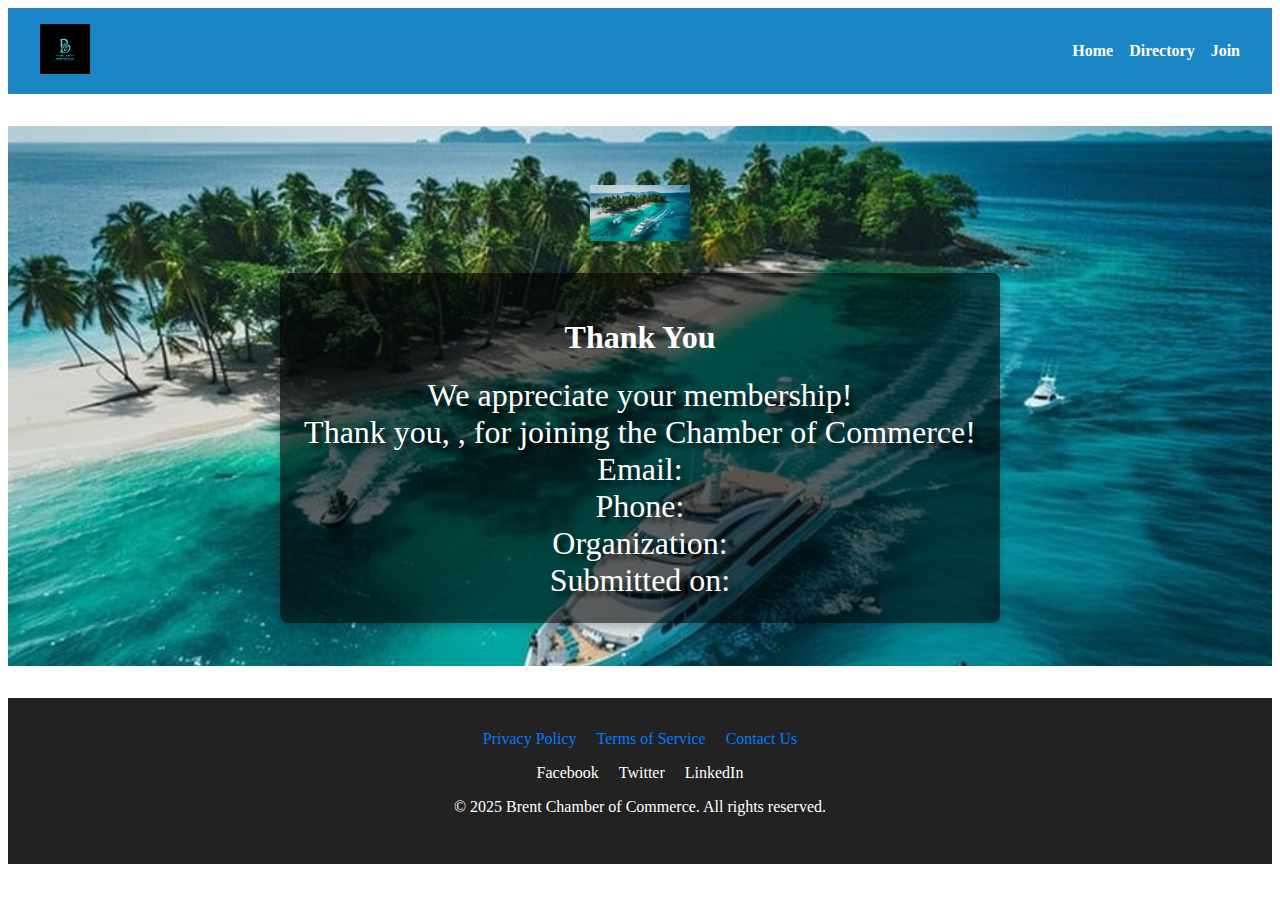
<file: chamber/thankyou.html>
<!DOCTYPE html>
<html lang="en">
<head>
    <meta charset="UTF-8">
    <meta name="viewport" content="width=device-width, initial-scale=1.0">
    <title>Thank You</title>
    <meta name="description" content="Thank you for joining the Chamber of Commerce.">
    <meta name="author" content="Brent Welsford">
    <link rel="apple-touch-icon" sizes="180x180" href="apple-touch-icon.png">
    <link rel="icon" href="favicon-32x32.png" type="image/png" sizes="32x32">
    <link rel="icon" href="favicon-16x16.png" type="image/png" sizes="16x16">
    <link rel="manifest" href="site.webmanifest">
    <meta property="og:title" content="Thank You">
    <meta property="og:type" content="website">
    <meta property="og:image" content="images/profile.jpg">
    <meta property="og:url" content="https://brewe05.github.io/wdd231/chamber/thankyou.html">
    <link rel="stylesheet" href="styles.css">
</head>
<body>
    <header>
        <div class="logo">
            <img src="images/logo_comm.png" alt="Brent Chamber of Commerce Logo">
        </div>
        <nav aria-label="Main navigation">
            <ul>
                <li><a href="index.html">Home</a></li>
                <li><a href="directory.html">Directory</a></li>
                <li><a href="join.html">Join</a></li>
            </ul>
        </nav>
    </header>

    <main>
        <section id="hero">
            <img src="images/hero_com_1000px.jpg" alt="Thank You Hero Image">
            <div class="hero-text">
                <h1>Thank You</h1>
                <p>We appreciate your membership!</p>
                <p>
                    Thank you, <span id="first-name"></span> <span id="last-name"></span>, for joining the Chamber of Commerce!
                </p>
                <p>
                    Email: <span id="email"></span><br>
                    Phone: <span id="phone"></span><br>
                    Organization: <span id="organization"></span><br>
                    Submitted on: <span id="timestamp"></span>
                </p>
            </div>
        </section>
    </main>

    <footer>
        <div class="footer-links">
            <a href="#privacy">Privacy Policy</a>
            <a href="#terms">Terms of Service</a>
            <a href="#contact">Contact Us</a>
        </div>
        <div class="social-media">
            <a href="https://facebook.com" target="_blank">Facebook</a>
            <a href="https://twitter.com" target="_blank">Twitter</a>
            <a href="https://linkedin.com" target="_blank">LinkedIn</a>
        </div>
        <p>&copy; 2025 Brent Chamber of Commerce. All rights reserved.</p>
    </footer>
    <script src="scripts/join.js" defer></script>
</body>
</html>
</file>
<file: chamber/styles.css>
/* Weather widget */
#weather {
    background-color: #f0f8ff;
    padding: 1rem;
    border-radius: 8px;
    text-align: center;
    margin: 1rem 0;
    color: #222; /* Improved text contrast */
}

#weather img {
    max-width: 100px;
    margin: 0.5rem auto;
    display: block;
}

#weather figcaption {
    font-style: italic;
    color: #555;
}

/* Call-to-action buttons */
.cta-button {
    display: inline-block;
    background-color: #007bff;
    color: #fff;
    padding:0.5rem 1rem;
    text-decoration: none;
    transition: background-color 0.3s ease, color 0.3s ease;
    font-weight: bold; 
    border-radius: 5px;
    -webkit-border-radius: 5px;
    -moz-border-radius: 5px;
    -ms-border-radius: 5px;
    -o-border-radius: 5px;
    -webkit-transition: background-color 0.3s ease, color 0.3s ease;
    -moz-transition: background-color 0.3s ease, color 0.3s ease;
    -ms-transition: background-color 0.3s ease, color 0.3s ease;
    -o-transition: background-color 0.3s ease, color 0.3s ease;
}

.cta-button:hover {
    background-color: #0056b3;
    color: #f8f9fa; /* Improved hover contrast */
}

/* Responsive design */
@media (max-width: 768px) {
    #weather {
        font-size: 0.9rem;
    }

    .cta-button {
        font-size: 0.9rem;
        padding: 0.4rem 0.8rem;
    }
}

/* Member display styles */
#members {
    display: grid;
    gap: 1rem;
}

#members.grid-view {
    grid-template-columns: repeat(auto-fit, minmax(200px, 1fr));
}

#members.list-view {
    display: block;
}

.member {
    border: 1px solid #ccc;
    padding: 1rem;
    border-radius: 8px;
    text-align: center;
    background-color: #f9f9f9; /* Add background for better readability */
    box-shadow: 0 2px 4px rgba(0, 0, 0, 0.1); /* Add subtle shadow for better visual hierarchy */
}

.member img {
    max-width: 100%;
    height: auto;
    border-radius: 50%;
    border: 2px solid #ccc; /* Add border for better visibility */
    margin-bottom: 0.5rem; /* Add spacing below the image */
}

.hero {
    background-image: url('https://images.stockcake.com/public/9/3/0/9304441e-7602-42b9-9f88-50f6efe07453_large/tropical-island-getaway-stockcake.jpg'); /* Replace with your image path */
    background-repeat: no-repeat; /* Optional: Prevent image from repeating */
    background-size: cover; /* Optional: Make image cover the entire background */
    background-position: center; /* Optional: Center the image */
    color: #fff; /* Text color for better contrast against the background */
    max-width: 728px;
    max-height: 480px;
}

/* Navigation bar */
header {
    display: flex;
    justify-content: space-between;
    align-items: center;
    padding: 1rem 2rem;
    background-color: #1a86c5;
    color: #fff;
}

header .logo img {
    max-height: 50px; /* Adjust the height to fit the nav */
    width: auto; /* Maintain aspect ratio */
    margin-right: 1rem; /* Add spacing between the logo and nav items */
}

nav ul {
    list-style: none;
    display: flex;
    gap: 1rem;
    margin: 0;
    padding: 0;
}

nav ul li a {
    color: #fff;
    text-decoration: none;
    font-weight: bold;
}

nav ul li a:hover {
    text-decoration: underline;
}

/* Hero section */
#hero {
    position: relative;
    text-align: center;
    color: #fff;
    padding: 0; /* Remove extra padding to ensure full coverage */
    display: flex;
    flex-direction: column;
    justify-content: center;
    align-items: center;
    gap: 1rem; /* Add spacing between elements */
    z-index: 1; /* Ensure the hero section is above other content */
    min-height: 60vh; /* Ensure the hero section takes at least the full viewport height */
    overflow: hidden; /* Prevent content overflow */
    background-image: url('images/hero_com_1000px.jpg'); /* Default hero image */
    background-size: cover; /* Ensure the image covers the entire section */
    background-position: center; /* Center the image */
    background-repeat: no-repeat; /* Prevent the image from repeating */
}

#hero .hero-image {
    display: none; /* Hide the <img> tag since the background image is used */
}

#hero h2,
#hero p,
#hero .cta-button {
    position: relative; /* Ensure text is positioned above the background image */
    z-index: 2; /* Higher z-index to display above the background */
    text-shadow: 5px 5px 4px rgba(0, 0, 0, 0.7); /* Add text shadow for better readability */
}

#hero h2 {
    font-size: 4rem;
    margin: 0;
}

#hero p {
    font-size: 2rem;
    margin: 0;
}

#hero .cta-button {
    margin-top: 2rem; /* Add spacing above the button */
}

/* Responsive adjustments for hero section */
@media (max-width: 1024px) {
    #hero {
        min-height: 70vh; /* Adjust height for medium screens */
        background-size: contain; /* Ensure the image fits within the section */
    }

    #hero h2 {
        font-size: 2.5rem;
    }

    #hero p {
        font-size: 1.2rem;
    }
}

    #hero .cta-button {
        margin-top: 0.5rem; /* Adjust spacing for smaller screens */
    }

@media (max-width: 480px) {
    #hero {
        min-height: 20vh; /* Adjust height for very small screens */
        background-image: url('images/hero_com_600px.jpg'); /* Use smaller hero image */
    }

    #hero h2 {
        font-size: 1.5rem;
    }

    #hero p {
        font-size: 0.9rem;
    }

    #hero .cta-button {
        margin-top: 0.3rem; /* Adjust spacing for very small screens */
    }
}

/* Featured members */
#featured-members {
    background-color: #f0f8ff;
    padding: 2rem;
    text-align: center;
}

#featured-members-container {
    display: grid;
    grid-template-columns: repeat(auto-fit, minmax(200px, 1fr));
    gap: 1rem;
}

#featured-members-container .member {
    border: 1px solid #ccc;
    padding: 1rem;
    border-radius: 8px;
    background-color: #fff;
}

/* Footer */
footer {
    background-color: #222;
    color: #fff;
    padding: 2rem;
    text-align: center;
}

.footer-links {
    margin-bottom: 1rem;
}

.footer-links a {
    color: #007bff;
    margin: 0 0.5rem;
    text-decoration: none;
}

.footer-links a:hover {
    text-decoration: underline;
}

.social-media a {
    color: #fff;
    margin: 0 0.5rem;
    text-decoration: none;
}

.social-media a:hover {
    text-decoration: underline; /* Fixed typo in selector */
}

/* Responsive design for smaller screens */

/* Membership cards */
.card-container {
    display: grid; /* Revert to grid layout */
    grid-template-columns: repeat(auto-fit, minmax(200px, 1fr)); /* Cards displayed in a grid */
    gap: 1.5rem; /* Add spacing between cards */
    margin: 2rem 0; /* Add spacing above and below the container */
}

.card {
    text-align: center; /* Center text inside the card */
    padding: 1rem;
    border: 1px solid #ccc;
    border-radius: 8px;
    background-color: #f9f9f9;
    box-shadow: 0 2px 4px rgba(0, 0, 0, 0.1);
    opacity: 0; /* Start invisible */
    transform: translateY(50px); /* Start slightly below */
    animation: fadeInUp 1s ease-out forwards; /* Animate on load */
}

.card h3 {
    margin: 0.5rem 0;
    font-size: 1.5rem;
}

.card p {
    margin: 0.5rem 0;
    font-size: 1rem;
}

.card a {
    color: #007bff;
    text-decoration: none;
    font-weight: bold;
}

.card a:hover {
    text-decoration: underline;
}

.card:nth-child(1) {
    animation-delay: 0.2s; /* Delay for the first card */
}

.card:nth-child(2) {
    animation-delay: 0.4s; /* Delay for the second card */
}

.card:nth-child(3) {
    animation-delay: 0.6s; /* Delay for the third card */
}

.card:nth-child(4) {
    animation-delay: 0.8s; /* Delay for the fourth card */
}

@keyframes fadeInUp {
    from {
        opacity: 0;
        transform: translateY(50px);
    }
    to {
        opacity: 1;
        transform: translateY(0);
    }
}

/* Responsive adjustments for smaller screens */
@media (max-width: 768px) {
    .card-container {
        grid-template-columns: 1fr; /* Display cards in a single column */
    }
}

/* Responsive adjustments for sections */
@media (min-width: 1200px) {
    section {
        padding: 6rem 4rem; /* Increase padding for larger screens */
    }

    section h2 {
        font-size: 2.5rem; /* Increase heading size for larger screens */
    }

    section p {
        font-size: 1.2rem; /* Increase paragraph size for larger screens */
    }
}

/* OpenWeatherMap Test Section */
main {
    text-align: center;
    margin: 2rem 0;
}

main img {
    max-width: 100px;
    margin: 1rem auto;
    display: block;
}

main figcaption {
    font-style: italic;
    color: #555;
}

/* Forecast styles */
.forecast {
    display: flex;
    justify-content: space-around;
    margin-top: 1rem;
}

.forecast-day {
    text-align: center;
    background-color: #f9f9f9;
    padding: 1rem;
    border-radius: 8px;
    box-shadow: 0 2px 4px rgba(0, 0, 0, 0.1);
}

.forecast-day img {
    max-width: 50px;
    margin: 0.5rem 0;
}

.forecast-day h3 {
    font-size: 1.2rem;
    margin-bottom: 0.5rem;
}

.forecast-day p {
    margin: 0.2rem 0;
}

/* Join form animation */
#join-form {
    opacity: 0; /* Start invisible */
    transform: translateY(50px); /* Start slightly below */
    animation: fadeInUp 1s ease-out forwards; /* Animate on load */
    animation-delay: 0.5s; /* Delay for the join form */
}

body.fade {
    opacity: 0;
    transition: opacity 1s ease-in-out;
}

/* Thank you page */
.thank-you-page {
    display: flex;
    justify-content: center;
    align-items: center;
    height: 100vh;
    text-align: center;
    background-color: #f0f8ff;
    color: #222;
}

.thank-you-page h1 {
    font-size: 3rem;
    margin-bottom: 1rem;
}

.thank-you-page p {
    font-size: 1.5rem;
    margin-bottom: 2rem;
}

.hero-text {
    background-color: rgba(0, 0, 0, 0.6); /* Add a semi-transparent background */
    color: #fff; /* Ensure high contrast for text */
    padding: 1.5rem;
    border-radius: 8px; /* Add rounded corners */
    box-shadow: 0 4px 8px rgba(0, 0, 0, 0.2); /* Add subtle shadow for better visibility */
    display: inline-block; /* Ensure the background fits the text content */
    text-align: center; /* Center-align the text */
}
</file>
<file: styles_chamber.css>
/* Weather widget */
#weather {
    background-color: #f0f8ff;
    padding: 1rem;
    border-radius: 8px;
    text-align: center;
    margin: 1rem 0;
    color: #333; /* Improved text contrast */
}

/* Call-to-action buttons */
.cta-button {
    display: inline-block;
    background-color: #007bff;
    color: #fff;
    padding: 0.5rem 1rem;
    border-radius: 5px;
    text-decoration: none;
    transition: background-color 0.3s ease;
    font-weight: bold; /* Enhance readability */
}

.cta-button:hover {
    background-color: #0056b3;
    color: #e0e0e0; /* Improved hover contrast */
}

/* Responsive design */
@media (max-width: 768px) {
    #weather {
        font-size: 0.9rem;
    }

    .cta-button {
        font-size: 0.9rem;
        padding: 0.4rem 0.8rem;
    }
}

/* Member display styles */
#members {
    display: grid;
    gap: 1rem;
}

#members.grid-view {
    grid-template-columns: repeat(auto-fit, minmax(200px, 1fr));
}

#members.list-view {
    display: block;
}

.member {
    border: 1px solid #ccc;
    padding: 1rem;
    border-radius: 8px;
    text-align: center;
    background-color: #f9f9f9; /* Add background for better readability */
}

.member img {
    max-width: 100%;
    height: auto;
    border-radius: 50%;
    border: 2px solid #ccc; /* Add border for better visibility */
}
</file>
<file: chamber/styles_chamber.css>
/* Weather widget */
#weather {
    background-color: #f0f8ff;
    padding: 1rem;
    border-radius: 8px;
    text-align: center;
    margin: 1rem 0;
    color: #222; /* Improved text contrast */
}

#weather img {
    max-width: 100px;
    margin: 0.5rem auto;
    display: block;
}

#weather figcaption {
    font-style: italic;
    color: #555;
}

/* Call-to-action buttons */
.cta-button {
    display: inline-block;
    background-color: #007bff;
    color: #fff;
    padding:0.5rem 1rem;
    text-decoration: none;
    transition: background-color 0.3s ease, color 0.3s ease;
    font-weight: bold; 
    border-radius: 5px;
    -webkit-border-radius: 5px;
    -moz-border-radius: 5px;
    -ms-border-radius: 5px;
    -o-border-radius: 5px;
    -webkit-transition: background-color 0.3s ease, color 0.3s ease;
    -moz-transition: background-color 0.3s ease, color 0.3s ease;
    -ms-transition: background-color 0.3s ease, color 0.3s ease;
    -o-transition: background-color 0.3s ease, color 0.3s ease;
}

.cta-button:hover {
    background-color: #0056b3;
    color: #f8f9fa; /* Improved hover contrast */
}

/* Responsive design */
@media (max-width: 768px) {
    #weather {
        font-size: 0.9rem;
    }

    .cta-button {
        font-size: 0.9rem;
        padding: 0.4rem 0.8rem;
    }
}

/* Member display styles */
#members {
    display: grid;
    gap: 1rem;
}

#members.grid-view {
    grid-template-columns: repeat(auto-fit, minmax(200px, 1fr));
}

#members.list-view {
    display: block;
}

.member {
    border: 1px solid #ccc;
    padding: 1rem;
    border-radius: 8px;
    text-align: center;
    background-color: #f9f9f9; /* Add background for better readability */
    box-shadow: 0 2px 4px rgba(0, 0, 0, 0.1); /* Add subtle shadow for better visual hierarchy */
}

.member img {
    max-width: 100%;
    height: auto;
    border-radius: 50%;
    border: 2px solid #ccc; /* Add border for better visibility */
    margin-bottom: 0.5rem; /* Add spacing below the image */
}

.hero {
    background-image: url('https://images.stockcake.com/public/9/3/0/9304441e-7602-42b9-9f88-50f6efe07453_large/tropical-island-getaway-stockcake.jpg'); /* Replace with your image path */
    background-repeat: no-repeat; /* Optional: Prevent image from repeating */
    background-size: cover; /* Optional: Make image cover the entire background */
    background-position: center; /* Optional: Center the image */
    color: #fff; /* Text color for better contrast against the background */
    max-width: 728px;
    max-height: 480px;
}

/* Navigation bar */
header {
    display: flex;
    justify-content: space-between;
    align-items: center;
    padding: 1rem 2rem;
    background-color: #1a86c5;
    color: #fff;
}

header .logo img {
    max-height: 50px; /* Adjust the height to fit the nav */
    width: auto; /* Maintain aspect ratio */
    margin-right: 1rem; /* Add spacing between the logo and nav items */
}

nav ul {
    list-style: none;
    display: flex;
    gap: 1rem;
    margin: 0;
    padding: 0;
}

nav ul li a {
    color: #fff;
    text-decoration: none;
    font-weight: bold;
}

nav ul li a:hover {
    text-decoration: underline;
}

/* Hero section */
#hero {
    position: relative;
    text-align: center;
    color: #fff;
    padding: 0; /* Remove extra padding to ensure full coverage */
    display: flex;
    flex-direction: column;
    justify-content: center;
    align-items: center;
    gap: 1rem; /* Add spacing between elements */
    z-index: 1; /* Ensure the hero section is above other content */
    min-height: 60vh; /* Ensure the hero section takes at least the full viewport height */
    overflow: hidden; /* Prevent content overflow */
    background-image: url('images/hero_com_1000px.jpg'); /* Default hero image */
    background-size: cover; /* Ensure the image covers the entire section */
    background-position: center; /* Center the image */
    background-repeat: no-repeat; /* Prevent the image from repeating */
}

#hero .hero-image {
    display: none; /* Hide the <img> tag since the background image is used */
}

#hero h2,
#hero p,
#hero .cta-button {
    position: relative; /* Ensure text is positioned above the background image */
    z-index: 2; /* Higher z-index to display above the background */
    text-shadow: 5px 5px 4px rgba(0, 0, 0, 0.7); /* Add text shadow for better readability */
}

#hero h2 {
    font-size: 4rem;
    margin: 0;
}

#hero p {
    font-size: 2rem;
    margin: 0;
}

#hero .cta-button {
    margin-top: 2rem; /* Add spacing above the button */
}

/* Responsive adjustments for hero section */
@media (max-width: 1024px) {
    #hero {
        min-height: 70vh; /* Adjust height for medium screens */
        background-size: contain; /* Ensure the image fits within the section */
    }

    #hero h2 {
        font-size: 2.5rem;
    }

    #hero p {
        font-size: 1.2rem;
    }
}

    #hero .cta-button {
        margin-top: 0.5rem; /* Adjust spacing for smaller screens */
    }

@media (max-width: 480px) {
    #hero {
        min-height: 20vh; /* Adjust height for very small screens */
        background-image: url('images/hero_com_600px.jpg'); /* Use smaller hero image */
    }

    #hero h2 {
        font-size: 1.5rem;
    }

    #hero p {
        font-size: 0.9rem;
    }

    #hero .cta-button {
        margin-top: 0.3rem; /* Adjust spacing for very small screens */
    }
}

/* Featured members */
#featured-members {
    background-color: #f0f8ff;
    padding: 2rem;
    text-align: center;
}

#featured-members-container {
    display: grid;
    grid-template-columns: repeat(auto-fit, minmax(200px, 1fr));
    gap: 1rem;
}

#featured-members-container .member {
    border: 1px solid #ccc;
    padding: 1rem;
    border-radius: 8px;
    background-color: #fff;
}

/* Footer */
footer {
    background-color: #222;
    color: #fff;
    padding: 2rem;
    text-align: center;
}

.footer-links {
    margin-bottom: 1rem;
}

.footer-links a {
    color: #007bff;
    margin: 0 0.5rem;
    text-decoration: none;
}

.footer-links a:hover {
    text-decoration: underline;
}

.social-media a {
    color: #fff;
    margin: 0 0.5rem;
    text-decoration: none;
}

.social-media a:hover {
    text-decoration: underline; /* Fixed typo in selector */
}

/* Responsive design for smaller screens */

/* Membership cards */
.card-container {
    display: grid; /* Revert to grid layout */
    grid-template-columns: repeat(auto-fit, minmax(200px, 1fr)); /* Cards displayed in a grid */
    gap: 1.5rem; /* Add spacing between cards */
    margin: 2rem 0; /* Add spacing above and below the container */
}

.card {
    text-align: center; /* Center text inside the card */
    padding: 1rem;
    border: 1px solid #ccc;
    border-radius: 8px;
    background-color: #f9f9f9;
    box-shadow: 0 2px 4px rgba(0, 0, 0, 0.1);
    opacity: 0; /* Start invisible */
    transform: translateY(50px); /* Start slightly below */
    animation: fadeInUp 1s ease-out forwards; /* Animate on load */
}

.card h3 {
    margin: 0.5rem 0;
    font-size: 1.5rem;
}

.card p {
    margin: 0.5rem 0;
    font-size: 1rem;
}

.card a {
    color: #007bff;
    text-decoration: none;
    font-weight: bold;
}

.card a:hover {
    text-decoration: underline;
}

.card:nth-child(1) {
    animation-delay: 0.2s; /* Delay for the first card */
}

.card:nth-child(2) {
    animation-delay: 0.4s; /* Delay for the second card */
}

.card:nth-child(3) {
    animation-delay: 0.6s; /* Delay for the third card */
}

.card:nth-child(4) {
    animation-delay: 0.8s; /* Delay for the fourth card */
}

@keyframes fadeInUp {
    from {
        opacity: 0;
        transform: translateY(50px);
    }
    to {
        opacity: 1;
        transform: translateY(0);
    }
}

/* Responsive adjustments for smaller screens */
@media (max-width: 768px) {
    .card-container {
        grid-template-columns: 1fr; /* Display cards in a single column */
    }
}

/* Responsive adjustments for sections */
@media (min-width: 1200px) {
    section {
        padding: 6rem 4rem; /* Increase padding for larger screens */
    }

    section h2 {
        font-size: 2.5rem; /* Increase heading size for larger screens */
    }

    section p {
        font-size: 1.2rem; /* Increase paragraph size for larger screens */
    }
}

/* OpenWeatherMap Test Section */
main {
    text-align: center;
    margin: 2rem 0;
}

main img {
    max-width: 100px;
    margin: 1rem auto;
    display: block;
}

main figcaption {
    font-style: italic;
    color: #555;
}

/* Forecast styles */
.forecast {
    display: flex;
    justify-content: space-around;
    margin-top: 1rem;
}

.forecast-day {
    text-align: center;
    background-color: #f9f9f9;
    padding: 1rem;
    border-radius: 8px;
    box-shadow: 0 2px 4px rgba(0, 0, 0, 0.1);
}

.forecast-day img {
    max-width: 50px;
    margin: 0.5rem 0;
}

.forecast-day h3 {
    font-size: 1.2rem;
    margin-bottom: 0.5rem;
}

.forecast-day p {
    margin: 0.2rem 0;
}

/* Join form animation */
#join-form {
    opacity: 0; /* Start invisible */
    transform: translateY(50px); /* Start slightly below */
    animation: fadeInUp 1s ease-out forwards; /* Animate on load */
    animation-delay: 0.5s; /* Delay for the join form */
}
</file>
